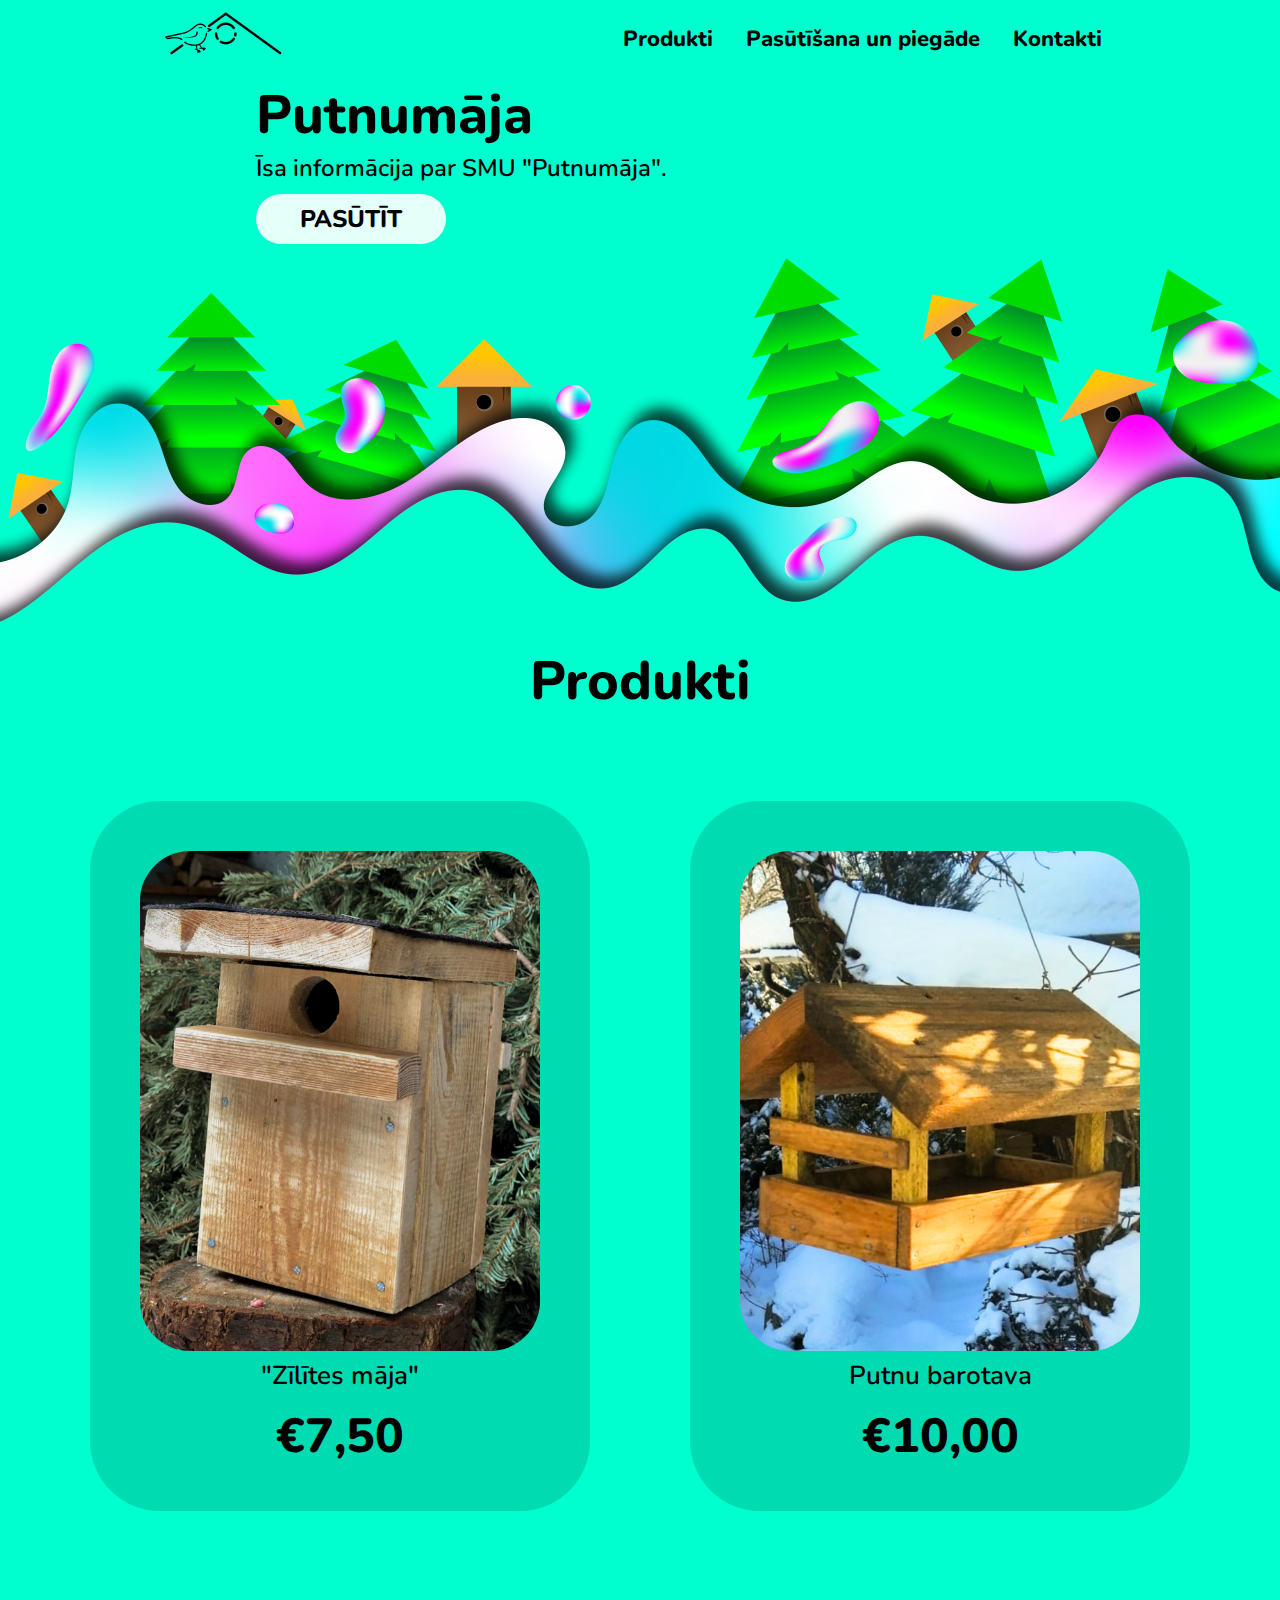
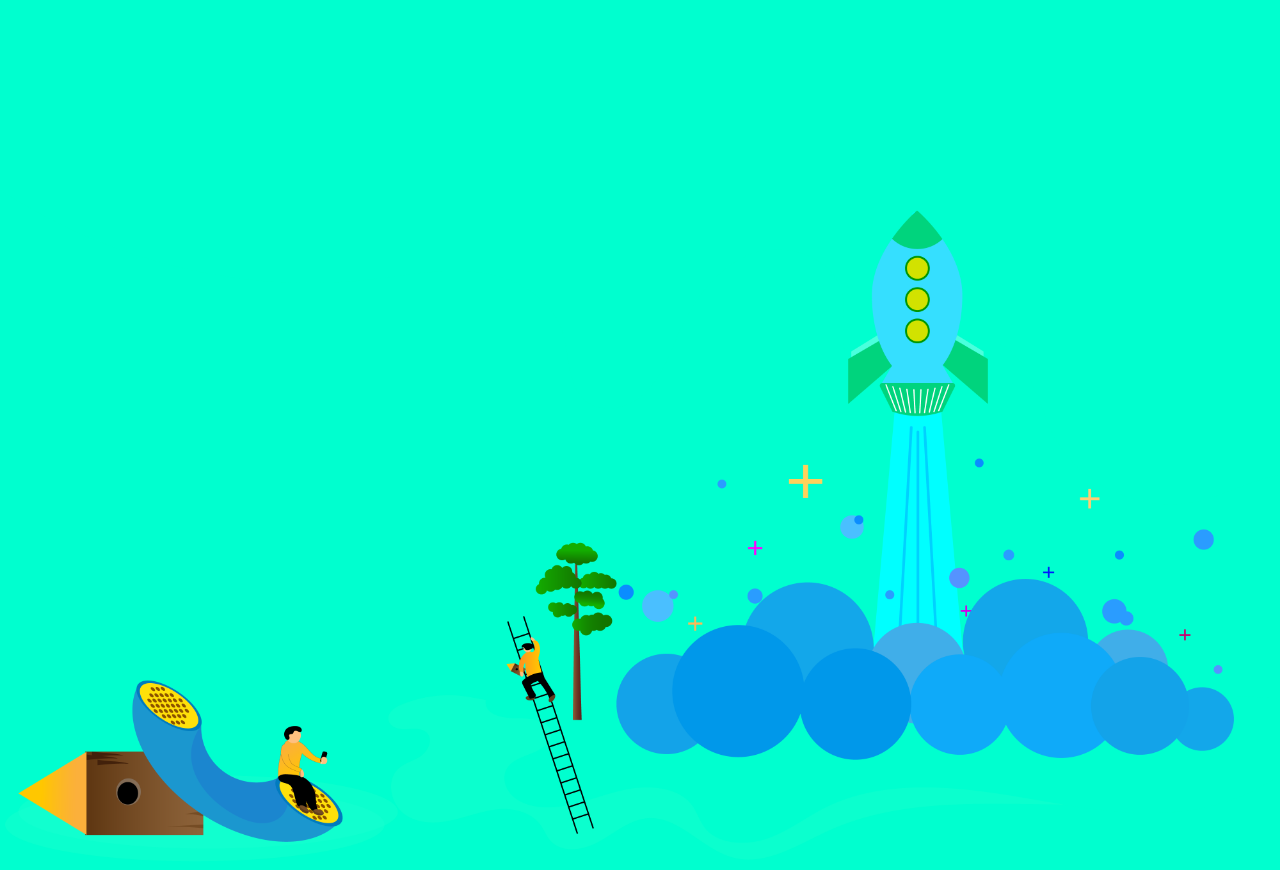
<file: index.html>
<!DOCTYPE html>
<html lang="en" id="start">
  <head>
    <meta charset="utf-8"/>
    <meta name="viewport" content="width=device-width, initial-scale=1"/>
    <meta http-equiv="X-UA-Compatible" content="ie-edge"/>
    <meta name="description" content="SMU Putnumāja">
    <meta name="keywords" content="Putni, mājas, putnumāja, SMU">
    <meta name="author" content="Nikolajs Rubaņiks alongside Artis Vijups">
    <meta name="viewport" content="width=device-width, initial-scale=1.0">
    <link rel="stylesheet" href="website smu.css"/>
    <title>Putnumāja</title>
    <!-- Google Fonts: -->
    <link rel="preconnect" href="https://fonts.gstatic.com">
    <link href="https://fonts.googleapis.com/css2?family=Nunito:wght@600;800&display=swap" rel="stylesheet">
  </head>
  <body>
    <script src="resizefix.js"></script>
    <div class="navigation" id="navigation">
      <nav>
        <div class="logo">
          <a onclick="window.scrollTo(0,0);">
            <img src="img/webp/logo.webp" alt="Logo">
          </a>
        </div>
        <ul class="nav-links">
          <li>
            <a href="#products">Produkti</a>
          </li>
          <li>
            <a href="#delivery">Pasūtīšana un piegāde</a>
          </li>
          <li>
            <a href="#contacts">Kontakti</a>
          </li>
        </ul>
        <div class="burger">
          <div class="line1"></div>
          <div class="line2"></div>
          <div class="line3"></div>
        </div>
      </nav>
      <script src="animate.js"></script>
    </div>
    <div class="content" style="margin-top:78px;">
      <h3>Putnumāja</h3>
      <h2>Īsa informācija par SMU "Putnumāja".</h2>
      <a class="button" href="#delivery">
        <button type="button" style="width:190px">Pasūtīt</button>
      </a>
    </div>
    <div class="banner" id="help">
      <img id="banner1"  alt="">
      <img id="banner2"  alt="">
      <img id="banner3"  alt="">
    </div>
    <div id="spacer" style="height:calc(100vw / 3.2);"></div>
    <div id="after" class="after" style="margin-bottom:200px">
      <div class="content" id="products">
        <h1>Produkti</h1>
        <div class="wrapper">
          <div class="glass">
            <div class="insideglass">
            <div class="imgbox"><img src="img/webp/buris.webp" alt="Būris"></div>
            <div class="namebox"><p>"Zīlītes māja"</p></div>
            <div class="pricebox"><p>€7,50</p></div>
            </div>
          </div>
          <div class="glass">
            <div class="insideglass">
            <div class="imgbox"><img src="img/webp/barotava.webp" alt="Barotava"></div>
            <div class="namebox"><p>Putnu barotava</p></div>
            <div class="pricebox"><p>€10,00</p></div>
            </div>
          </div>
        </div>
      </div>
    </div>
    <div class="banner2" id="back" >

      <img id="ship1"  alt="">
      <img id="ship2"  alt="">
      <img id="ship3"  alt="">
      <img id="ship4"  alt="">
    </div>
    <script src="parallax1.js"></script>
    <!--
    <script src="https://cdnjs.cloudflare.com/ajax/libs/ScrollMagic/2.0.8/ScrollMagic.min.js" integrity="sha512-8E3KZoPoZCD+1dgfqhPbejQBnQfBXe8FuwL4z/c8sTrgeDMFEnoyTlH3obB4/fV+6Sg0a0XF+L/6xS4Xx1fUEg==" crossorigin="anonymous"></script>
    <script src="https://cdnjs.cloudflare.com/ajax/libs/ScrollMagic/2.0.8/plugins/animation.gsap.min.js" integrity="sha512-5/OHwmQzDSBS0Ous4/hlYoWLHd06/d2r7LdKZQVBXOA6PvOqWVXtdboiLTU7lQTGyVoKVTNkwi0ol4gHGlw5ww==" crossorigin="anonymous"></script>
    <script src="https://cdnjs.cloudflare.com/ajax/libs/ScrollMagic/2.0.8/plugins/debug.addIndicators.min.js" integrity="sha512-RvUydNGlqYJapy0t4AH8hDv/It+zKsv4wOQGb+iOnEfa6NnF2fzjXgRy+FDjSpMfC3sjokNUzsfYZaZ8QAwIxg==" crossorigin="anonymous"></script>
    <script src="https://cdnjs.cloudflare.com/ajax/libs/gsap/latest/TweenLite.min.js" integrity="sha512-/8phkpsAzxsbuX18zNkQ2gCq4Q5JsWoPo1jHLDeZorPUHRtx9YJxpdk+os05oDhPJVCNzA2/NMl4rmJyQ+6Fvg==" crossorigin="anonymous"></script>
    <script src="https://cdnjs.cloudflare.com/ajax/libs/gsap/latest/plugins/BezierPlugin.min.js" integrity="sha512-oOy5+mtZRcqjn6b9k4oj+tk2/hVIetzOAM9Y5cndEHgLxiIGavAz1agbHf6JjGzxXZ2SMbu08Uy1DDF0UwA0qQ==" crossorigin="anonymous"></script>
    <script src="https://cdnjs.cloudflare.com/ajax/libs/gsap/latest/plugins/CSSPlugin.min.js" integrity="sha512-ht40uOoiTef4nKq0THVzjIGh3VS108J577LVVgNXnQLXza3doXjoM3owin2vd+Hm6w88k12RIrePIVY2WNzz6Q==" crossorigin="anonymous"></script>
    <script src="https://cdnjs.cloudflare.com/ajax/libs/gsap/latest/TimelineLite.min.js" integrity="sha512-I0VFyPo7hdM7YrEbQ0pvX4bX2904k0+B19u/xBrPrQoMprfcSnIDfGFD8kP52GbAhwtDjkEVhXlQvj8+vkJyew==" crossorigin="anonymous"></script>
    -->
  </body>
</html>
</file>
<file: website smu.css>
*{
  margin: 0px;
  padding: 0px;
  box-sizing: border-box;
  font-family: 'Nunito', sans-serif;
}

:root {
  --bg: #00FFCF; /* bright green, website background */
  --db: #00dbb2;
  --pg: #E5FFF9; /* pale green, quite white-ish button background */
  --tx: #000000; /* text colour */
}

html {
  scroll-behavior: smooth;
}

body {
  background-color: var(--bg);
  overflow-x: hidden;   
}

.resize-animation-stopper nav .nav-links {
  transition: none !important;
}

.logo img {
  width: 122px;
  height: 60px;
  cursor: pointer;
}

.logo img:hover, .nav-links li:hover, .nav-active a:hover, .burger:hover {
  opacity: 0.3;
  transition: all 0.25s ease;
}

.logo img:active, .nav-links li:active, .burger:active {
  transform: scale(0.8);
}

.nav-active a:active {
  font-size: 20px;
}

h1{
  font-weight: 800;
  font-size: 54px;  
  text-align: center;
}
h3{
  font-weight: 800;
  font-size: 54px;  
}

h2{
  font-weight: 600;
  font-size: 24px;
}

.banner {
  position: relative;
}

.banner img{
  width: 100%;
  position: absolute;
  z-index: -1;
}

img#banner1 {
  content:url(img/webp/baselayer.webp);
}
img#banner2 {
  content:url(img/webp/layerfade1.webp);
}
img#banner3 {
  content:url(img/webp/bubbles.webp);
}

.banner2 {
  position: relative;
  width: 100%;
  height: auto;
  background-color: #00E2CF;
  z-index: -5;
  

}

.banner2 img{
  width: 100%;
  position: absolute;
  
  

}


img#ship1 {
  content:url(img/webp/ship1.webp);
  z-index: -4;
  
}
img#ship2 {
  content:url(img/webp/ship2.webp);
  z-index: -3;
}
img#ship3 {
  content:url(img/webp/ship3.webp);
  z-index: -2;
}
img#ship4 {
  content:url(img/webp/ship4.webp);
  z-index: -1;
}

a.button button {
  background-color: var(--pg);
  height: 50px;
  margin-top: 10px;
  border-width: 0;
  border-radius: 25px;
  font-weight: 800;
  text-transform: uppercase;
  font-size: 24px;
  outline: none;
}

a.button button:hover {
  cursor: pointer;
  outline: none;
  color: rgb(255, 255, 255);
  background-color: #42c73e;
  transition:  0.5s ease;
}

a.button button:active {
  background-color: #3bac37;
  color: #ffffff;
  font-size: 20px;
  width: 200px;
  transition: none;
}

div.after{
  background-color: var(--bg);
  z-index: 0;
}

div.spacer, div.after {
  margin:0;
}

div.content{
  width:60vw;
  margin-left:20vw;
  margin-right:20vw;
}

div.navigation {
  width: 100vw;
  height: 78px;
  position: fixed;
  top: 0;
  z-index: 1;
}

nav{
  background-color: var(--bg);
  display: flex;
  justify-content: space-around;
  align-items: center;
  height: 78px;
  position: -webkit-sticky;
}

.nav-links{
  display: flex;
  justify-content: space-around;
  width: 40%;
}

.nav-links li{
  list-style: none;
}

.nav-links a{
  color: var(--tx);
  text-decoration: none;
  font-weight: 800;
  font-size: 22px;
}

.burger{
  display: none;
  cursor: pointer;
}

.burger div {
  width: 30px;
  height: 4px;
  background-color: var(--tx);
  margin: 5px;
  transition: all 0.3s ease;
}

.glass {
  display: -webkit-flex;
  display: -moz-flex;
  display: -ms-flex;
  display: -o-flex;
  display: flex;
}

.wrapper{
  margin-top: 5vh;
  display: grid;
  grid-template-columns: repeat(2, 1fr);
  grid-gap: 100px;
  padding: 5%;
  justify-content: center;
  align-items: center;
  
}


.wrapper .glass{
  height: 100%;
  width: 500px;
  border-radius: 70px;
  overflow: hidden;
  background-color: var(--db);
}

.insideglass{
  width: 500px;
  padding: 50px;
}

.imgbox{
  position: relative;
  
  height: 500px;
}

.imgbox img{
  position: absolute;
  width: 100%;
  height: 100%;
  border-radius: 50px;
  object-fit: cover;
}

.namebox{
  height: 50px;
  font-size: 22px;
  text-align: center;

 
}

.namebox p{
  display: inline-block;
  font-weight: 600;
  font-size: 26px;
  line-height: 50px;
  vertical-align: center;
  color: #000000;
}

.pricebox{
  
  height: 50px;
  color: #000000;
  text-align: center;
  margin-top: 10px;
  
 
}

.pricebox p{
 
  height: 40px;
  font-weight: 800;
  font-size: 48px;
  line-height: 50px;
  vertical-align: center;
  left: 10px;
  
}



@media screen and (max-width:1160px){
  div.content{
    width:80vw;
    margin-left:10vw;
    margin-right:10vw;
  }
  .nav-links{
    width: 60%;
  }
  .wrapper{
    grid-gap: 30px;


  }
  .wrapper .glass {
    height: 100%;
    width: 400px;
    
  }
  .imgbox{

    height: 300px;

  }

}

@media screen and (max-width:860px){
  body{
    overflow-x: hidden;
  }
  .nav-links{
    position: absolute;
    right: 0px;
    height: calc(100vh - 78px);
    top: 78px;
    display: flex;
    flex-direction: column;
    align-items: center;
    text-align: center;
    width: 50vw;
    transform: translateX(100%);
    transition: transform 0.5s ease-in;
    background-color: var(--db);
  }
  .nav-links li{
    opacity: 0;
    height: calc((100vh - 78px) / 3);
    position: relative; 
    display: flex;
    align-items: center;
  }
  .burger{
    display: block;
  }
  .wrapper .glass {
    overflow: hidden;
    height: 100%;
    width: 300px;
    
  }
  .imgbox{

    height: 200px;

  }

}

@media screen and (max-width:660px){
  a.button button{
    margin-bottom: 15px;
  } 
  img#banner1 {
    content:url(img/webp/baselayersmall.webp);
  }
  img#banner2 {
    content:url(img/webp/layerfade1small.webp);
  }
  img#banner3 {
    content:url(img/webp/bubblessmall.webp);
  }
  .wrapper{
    grid-template-columns: repeat(1, 1fr);
  }
  .wrapper .glass {
    overflow: hidden;
    height: 100%;
    width: 300px;
    align-items: center;
    margin: auto;
    
  }
  .imgbox{

    height: 200px;

  }

}

.nav-active{
  transform: translateX(0%);
}

@keyframes navLinkFade{
  from{
    opacity: 0;
    transform: translateX(50px);
  }
  to{
    opacity: 1;
    transform: translateX(0px);
  }
}

.toggle .line1{
  transform:  rotate(-45deg) translate(-5px,8px);
}

.toggle .line2{
  opacity: 0;
}

.toggle .line3{
  transform:  rotate(45deg) translate(-5px,-8px);
}
</file>
